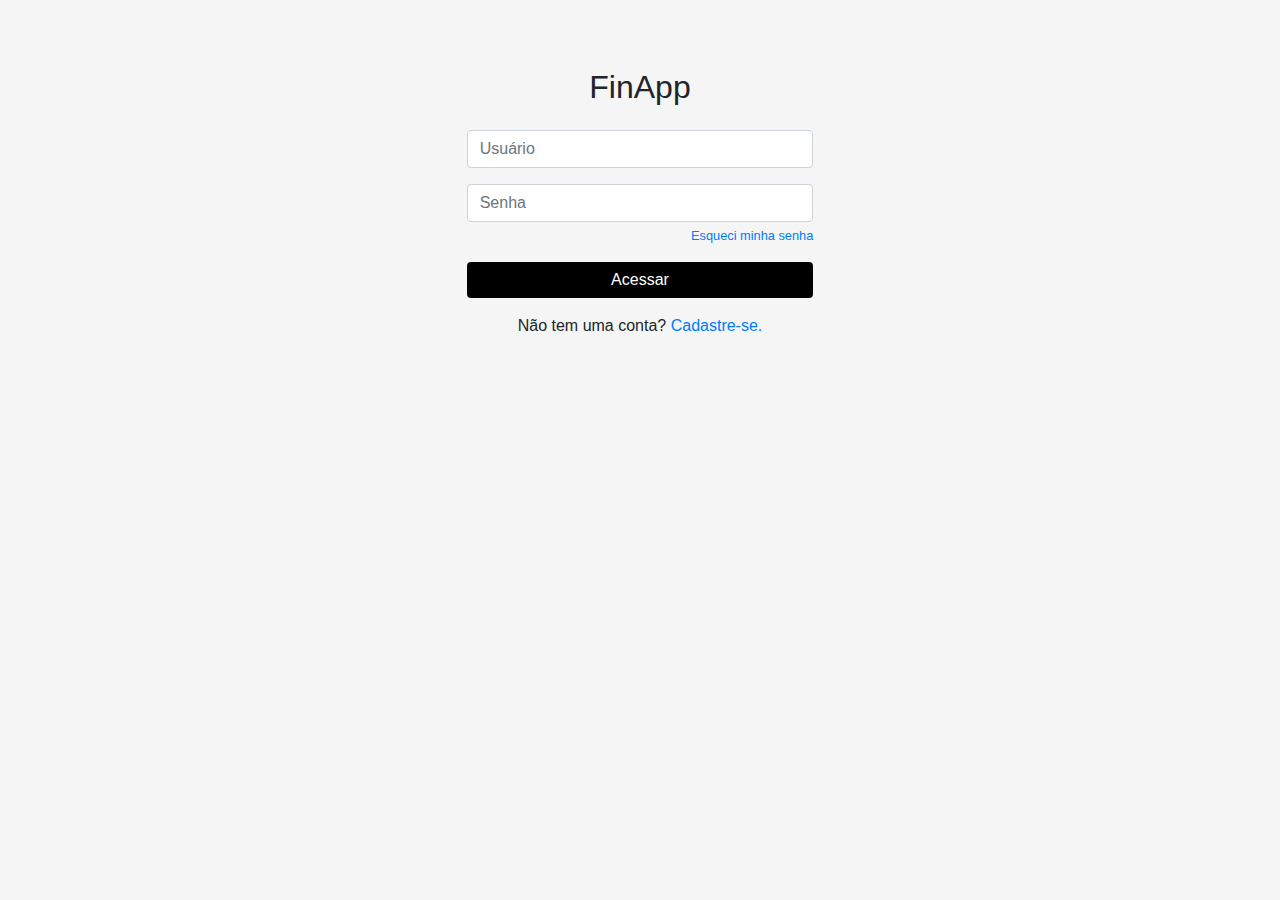
<file: index.html>
<!DOCTYPE html>
<html lang="en">
<head>
<meta charset="UTF-8">
<meta name="viewport" content="width=device-width, initial-scale=1.0">
<link href="https://stackpath.bootstrapcdn.com/bootstrap/4.5.2/css/bootstrap.min.css" rel="stylesheet">
<link href="style.css" rel="stylesheet">
<title>Login Page</title>
</head>
<body>

<div class="container">
  <div class="row justify-content-center">
    <div class="col-xs-10 col-sm-8 col-md-6 col-lg-4">
      <div class="text-center mt-5 mb-4">
        <h1 class="h2">FinApp</h1>
      </div>
      <form class="mb-3">
        <div class="form-group">
          <input type="text" class="form-control" placeholder="Usuário">
        </div>
        <div class="form-group">
          <input type="password" class="form-control" placeholder="Senha">
          <small class="form-text text-muted text-right">
            <a href="#">Esqueci minha senha</a>
          </small>
        </div>
        <button type="submit" class="btn btn-block btn-dark">Acessar</button>
      </form>
      <div class="text-center">
        <p>Não tem uma conta? <a href="#">Cadastre-se.</a></p>
      </div>
    </div>
  </div>
</div>

<script src="https://code.jquery.com/jquery-3.5.1.slim.min.js"></script>
<script src="https://cdn.jsdelivr.net/npm/@popperjs/core@2.7.1/dist/umd/popper.min.js"></script>
<script src="https://stackpath.bootstrapcdn.com/bootstrap/4.5.2/js/bootstrap.min.js"></script>
</body>
</html>
</file>
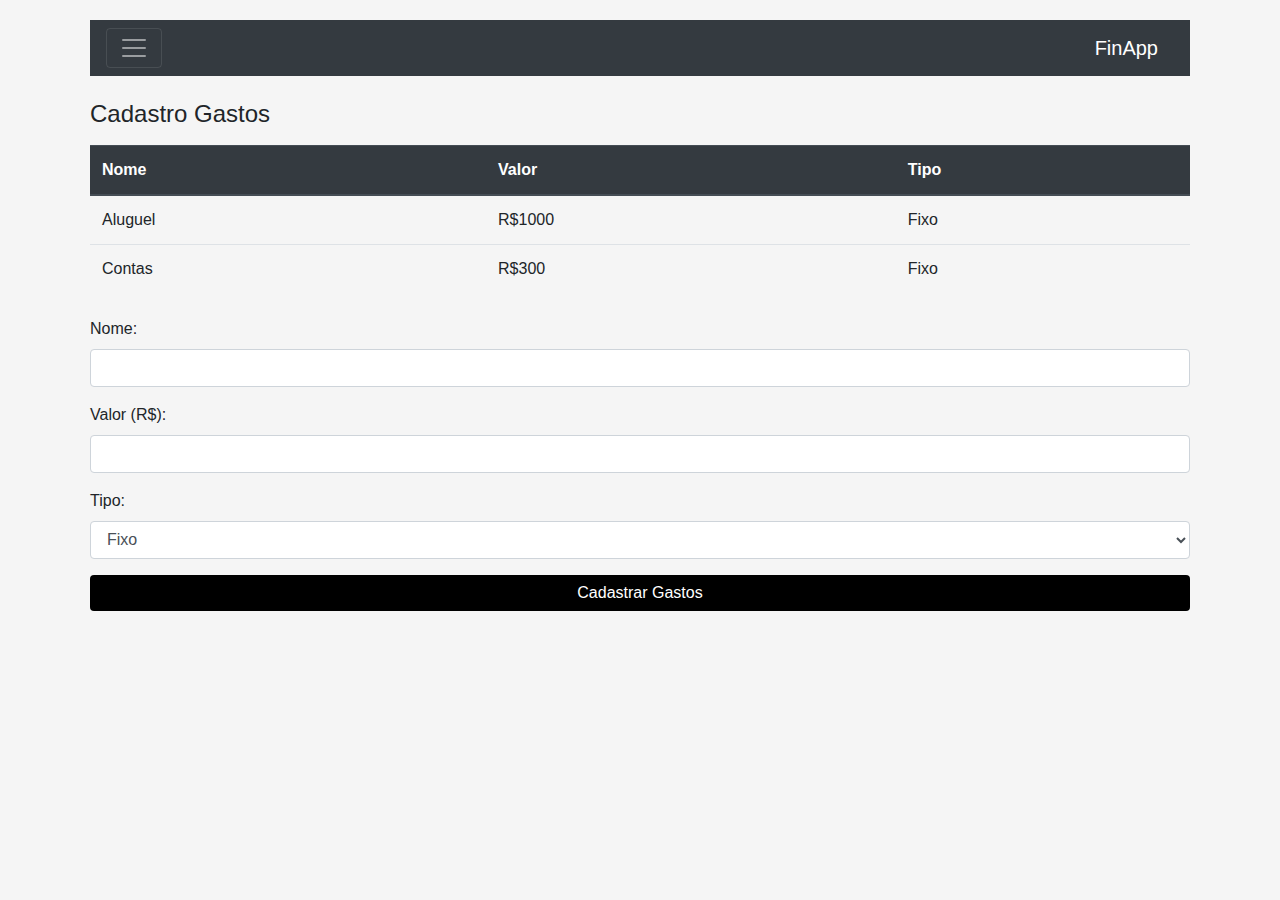
<file: gastos.html>
<!DOCTYPE html>
<html lang="en">
<head>
    <meta charset="UTF-8">
    <meta name="viewport" content="width=device-width, initial-scale=1.0">
    <link href="https://stackpath.bootstrapcdn.com/bootstrap/4.5.2/css/bootstrap.min.css" rel="stylesheet">
    <link href="style.css" rel="stylesheet">
    <title>Cadastro de Gastos</title>
</head>
<body>
    <div class="container">
        <nav class="navbar navbar-dark bg-dark mb-4">
            <button class="navbar-toggler" type="button" data-toggle="collapse" data-target="#navbarToggler" aria-controls="navbarToggler" aria-expanded="false" aria-label="Toggle navigation">
                <span class="navbar-toggler-icon"></span>
            </button>
            <span class="navbar-brand mb-0 h1">FinApp</span>
        </nav>

        <h4 class="mb-3">Cadastro Gastos</h4>

        <table class="table mb-4">
            <thead class="thead-dark">
                <tr>
                    <th scope="col">Nome</th>
                    <th scope="col">Valor</th>
                    <th scope="col">Tipo</th>
                </tr>
            </thead>
            <tbody>
                <tr>
                    <td>Aluguel</td>
                    <td>R$1000</td>
                    <td>Fixo</td>
                </tr>
                <tr>
                    <td>Contas</td>
                    <td>R$300</td>
                    <td>Fixo</td>
                </tr>
            </tbody>
        </table>

        <form>
            <div class="form-group">
                <label for="inputName">Nome:</label>
                <input type="text" class="form-control" id="inputName">
            </div>
            <div class="form-group">
                <label for="inputValue">Valor (R$):</label>
                <input type="number" class="form-control" id="inputValue">
            </div>
            <div class="form-group">
                <label for="inputType">Tipo:</label>
                <select class="form-control" id="inputType">
                    <option>Fixo</option>
                    <option>Variável</option>
                </select>
            </div>
            <button type="submit" class="btn btn-dark btn-block">Cadastrar Gastos</button>
        </form>
    </div>

    <script src="https://code.jquery.com/jquery-3.5.1.slim.min.js"></script>
    <script src="https://cdn.jsdelivr.net/npm/@popperjs/core@2.7.1/dist/umd/popper.min.js"></script>
    <script src="https://stackpath.bootstrapcdn.com/bootstrap/4.5.2/js/bootstrap.min.js"></script>
</body>
</html>
</file>
<file: style.css>
body {
  background-color: #f5f5f5;
  font-family: Arial, sans-serif;
}

.container {
  margin: 0 auto;
  padding: 20px;
}

.navbar {
  margin-bottom: 20px;
}

.table {
  margin-bottom: 1.5rem;
}

.table th {
  background-color: black;
  color: white;
}

.btn-dark {
  background-color: #000;
  border: none;
}

/* Add any additional styles for customization */
</file>
